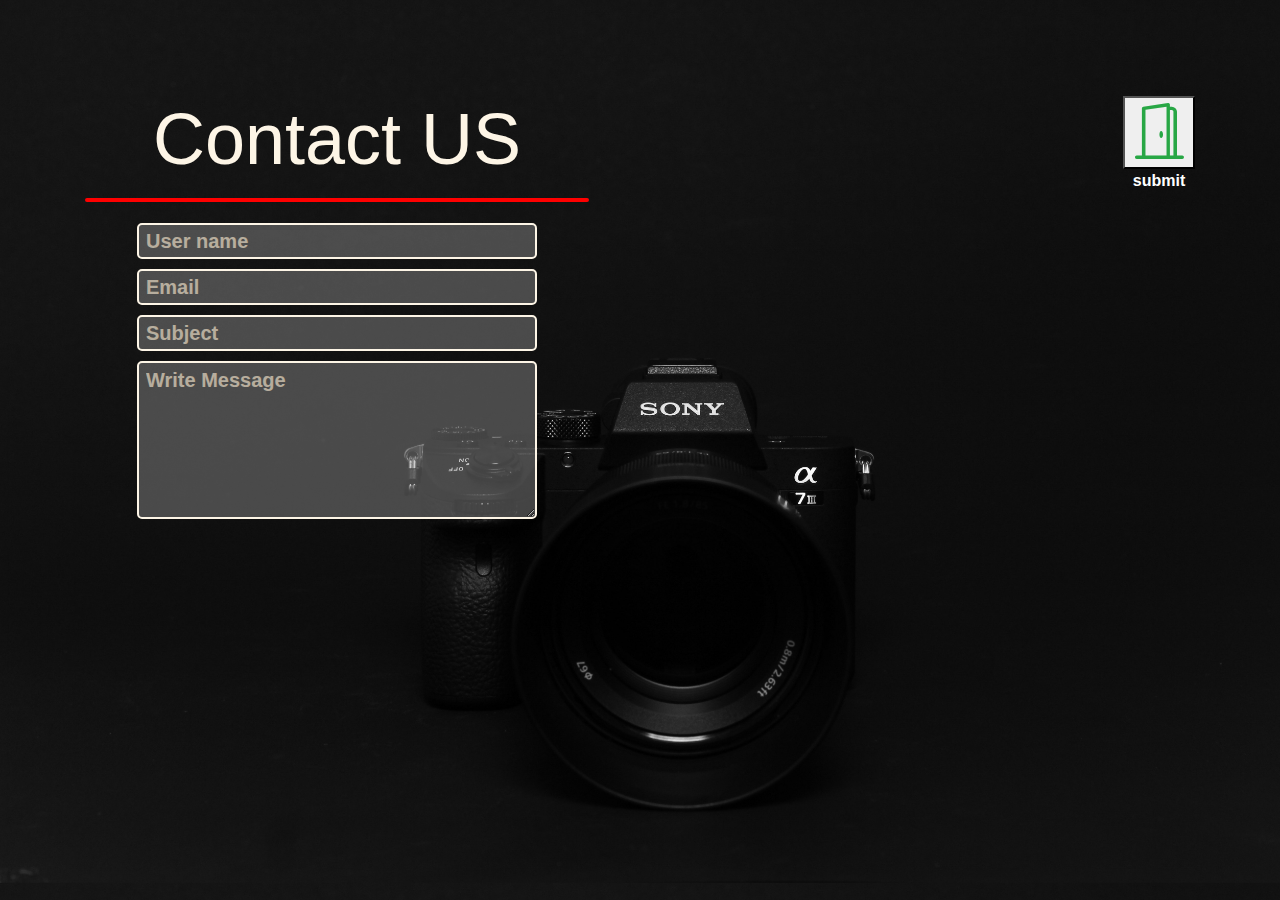
<file: HTML/contactus.html>
<!DOCTYPE html>
<html lang="en">
<head>
    <meta charset="UTF-8">
    <meta http-equiv="X-UA-Compatible" content="IE=edge">
    <meta name="viewport" content="width=device-width, initial-scale=1.0">
    <title>Contact Us</title>
    <link rel="stylesheet" href="https://maxcdn.bootstrapcdn.com/bootstrap/4.0.0/css/bootstrap.min.css" integrity="sha384-Gn5384xqQ1aoWXA+058RXPxPg6fy4IWvTNh0E263XmFcJlSAwiGgFAW/dAiS6JXm" crossorigin="anonymous">
    <script src="https://code.jquery.com/jquery-3.2.1.slim.min.js" integrity="sha384-KJ3o2DKtIkvYIK3UENzmM7KCkRr/rE9/Qpg6aAZGJwFDMVNA/GpGFF93hXpG5KkN" crossorigin="anonymous"></script>
    <script src="https://cdnjs.cloudflare.com/ajax/libs/popper.js/1.12.9/umd/popper.min.js" integrity="sha384-ApNbgh9B+Y1QKtv3Rn7W3mgPxhU9K/ScQsAP7hUibX39j7fakFPskvXusvfa0b4Q" crossorigin="anonymous"></script>
    <script src="https://maxcdn.bootstrapcdn.com/bootstrap/4.0.0/js/bootstrap.min.js" integrity="sha384-JZR6Spejh4U02d8jOt6vLEHfe/JQGiRRSQQxSfFWpi1MquVdAyjUar5+76PVCmYl" crossorigin="anonymous"></script>
    <link rel="stylesheet" href="https://cdn.jsdelivr.net/npm/bootstrap-icons@1.5.0/font/bootstrap-icons.css">
    <link rel="stylesheet" href="../CSS/contaft.css">

</head>

<body>
    <br><br><br><br>
    <div class="container text-center">
    <form action="index.html" class='formdis'>
        <div>
            <h1 class="display-3">
                Contact US <hr>
            </h1>
            <input class="txtlent"  type="text" placeholder="User name"> <br>
            <input class="txtlent"  type="email" placeholder="Email">  <br>
            <input class="txtlent"  type="email" placeholder="Subject">  <br>
            <textarea  class="txtlent" placeholder="Write Message" cols="30" rows="5"></textarea> <br>
        </div>
        <div>
            <button class="display-4" onclick="abcd()" ><i class="bi bi-door-open text-success" id='bton'></i></button>
        <span class="font-weight-bold text-white"> <br> submit</span>
        </div>
        
    </form>
    </div>

    <!-- <i class="bi bi-door-closed-fill text-success display-3"></i> -->
 
    <script>
        function abcd()
        {
            console.log("YES");
            var p=document.getElementById('bton').removeAttribute('class');
            var p=document.getElementById('bton').setAttribute('class','<i class="bi bi-door-closed-fill text-success display-3"></i>')
            
            console.log("SDFSDF");
        }
         
    </script>
</body>


</html>
</file>
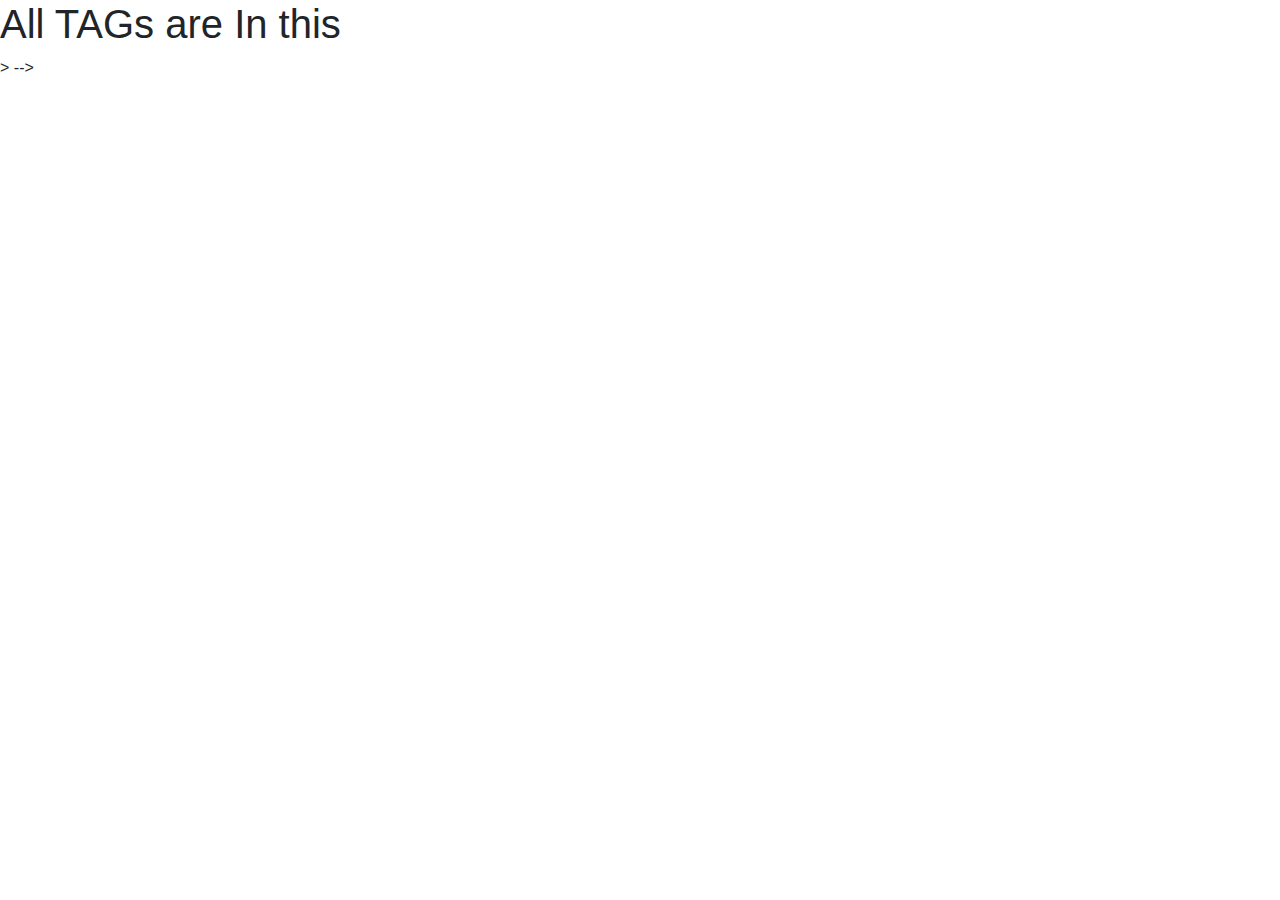
<file: HTML/temp.html>
<!DOCTYPE html>
<html lang="en">
<head>
    <meta charset="UTF-8">
    <meta http-equiv="X-UA-Compatible" content="IE=edge">
    <meta name="viewport" content="width=device-width, initial-scale=1.0">
    <title>Document</title>
    <link rel="stylesheet" href="https://maxcdn.bootstrapcdn.com/bootstrap/4.0.0/css/bootstrap.min.css" integrity="sha384-Gn5384xqQ1aoWXA+058RXPxPg6fy4IWvTNh0E263XmFcJlSAwiGgFAW/dAiS6JXm" crossorigin="anonymous">
    <script src="https://code.jquery.com/jquery-3.2.1.slim.min.js" integrity="sha384-KJ3o2DKtIkvYIK3UENzmM7KCkRr/rE9/Qpg6aAZGJwFDMVNA/GpGFF93hXpG5KkN" crossorigin="anonymous"></script>
    <script src="https://cdnjs.cloudflare.com/ajax/libs/popper.js/1.12.9/umd/popper.min.js" integrity="sha384-ApNbgh9B+Y1QKtv3Rn7W3mgPxhU9K/ScQsAP7hUibX39j7fakFPskvXusvfa0b4Q" crossorigin="anonymous"></script>
    <script src="https://maxcdn.bootstrapcdn.com/bootstrap/4.0.0/js/bootstrap.min.js" integrity="sha384-JZR6Spejh4U02d8jOt6vLEHfe/JQGiRRSQQxSfFWpi1MquVdAyjUar5+76PVCmYl" crossorigin="anonymous"></script>
    <link rel="stylesheet" href="https://cdn.jsdelivr.net/npm/bootstrap-icons@1.5.0/font/bootstrap-icons.css">
    <link rel="stylesheet" href="../CSS/index.css">

</head>
<body>
    <h1>All TAGs are In this </h1>>


    
<!-- <div class="manintro m-3">
    <div class="manintro1">
        <img src="../Images/back4.jpg" alt="" width="650px" height="635px">
    </div>
    <div class=" pl-3 manintro2 bg-muted ml-2">   
            <span class="h3"> HOT DEAL </span><br>
            <i class="bi bi-dot h4 text-primary"></i>
            <i class="bi bi-dot h4 text-danger"></i>
            <i class="bi bi-dot h4 text-warning"></i>
            <br><br>
            <h1 class="display-4 font-wight-bold">Tulos Draey Skirts</h1>
            <i class="bi bi-star-fill text-warning h5"></i>
            <i class="bi bi-star-fill text-warning h5"></i>
            <i class="bi bi-star-fill text-warning h5"></i>
            <i class="bi bi-star-fill text-warning h5"></i>
            <i class="bi bi-star-fill text-warning h5"></i>
            <span class="text-primary">(05 Reviews)</span>

            <h1 class="text-danger py-3">$230.00</h1>
            <p class="h6">
                Lorem ipsum dolor sit amet, consectetur adipisicing elit. Culpa, nobis rem quidem cum ea amet sapiente neque eveniet voluptates temporibus atque recusandae maiores vel sed ad provident id, iure quaerat quisquam quae sequi cupiditate asperiores delectus? Distinctio aliquam quas perspiciatis, tempore quidem soluta dolore dignissimos doloremque deleniti consequatur quam officia.
            </p>
            <br>
            <div>

                <i class="bi bi-arrow-return-right h4"></i>
                <span class="h4" >COLOR:</span>
                <span class="circle1"></span>
                <span class="circle2"></span>
                <span class="circle3"></span>
                <br><br>
                
                <i class="bi bi-arrow-return-right h3"></i>
                <span class="h4">SIZE:</span>
                
                <button class="btn btn-muted font-weight-bold ">S</button>
                <button class="btn btn-muted font-weight-bold ">M</button>
                <button class="btn btn-muted font-weight-bold ">L</button>
                <button class="btn btn-muted font-weight-bold ">XL</button>

                <br><br>

                <button class="btn btn-primary btn-lg ml-2"><span class="h1" id="DT1"></span><br><span class="h6" id='Mo1'>Days</span></button>

                <button class="btn btn-primary btn-lg ml-2"><span class="h1" id="DT2">25</span><br><span class="h6">min</span></button>

                <button class="btn btn-primary btn-lg ml-2"><span class="h1" id="DT3">25</span><br><span class="h6">Days</span></button>
                <button class="btn btn-primary btn-lg ml-2"><span class="h1" id="DT4">25</span><br><span class="h6">Days</span></button>
                
            </div>

        </div>
    <div style="clear: both;"></div>
  </div> --> -->


<!-- <section class="container-fluid">

    <div class="row" >
        <div class="CC1 col-4  ml-0">
            <h3 class="text-center">BEST SELL</h3>
            <hr style="background-color: red;">
            <div class="row container-fluid">
                <div class="col-6"><img src="../Images/m1.jpg" alt="" width="150px" height="150px" class="Imgg1"></div>
                <div class="col-6">
                    <div class="h5">Leatt Pro Jacket</div>
                    
                    <i class="bi bi-star-fill text-warning  text-sl"></i>
                    <i class="bi bi-star-fill text-warning  text-sl"></i>
                    <i class="bi bi-star-fill text-warning  text-sl"></i>
                    <i class="bi bi-star-fill text-warning  text-sl"></i>
                    <i class="bi bi-star-fill text-warning  text-sl"></i>
                
                <h3 class="text-danger">$99.00</h3>
                <button class="btn btn-sm btn-info"><i class="bi bi-cart-check"></i></button>
                <button class="btn btn-sm"><i class="bi bi-recycle"></i></button>
                <button class="btn btn-sm"><i class="bi bi-heart"></i></button>
                <button class="btn btn-sm"><i class="bi bi-eye-fill"></i></button>
            </div>
            </div>

            <br><br>
            <div class="row container-fluid">
                <div class="col-6"><img src="../Images/m2.jpeg" alt="" width="150px" height="150px" class="Imgg1"></div>
                <div class="col-6">
                    <div class="h5">Leatt Pro Jacket</div>
                    
                    <i class="bi bi-star-fill text-warning  text-sl"></i>
                    <i class="bi bi-star-fill text-warning  text-sl"></i>
                    <i class="bi bi-star-fill text-warning  text-sl"></i>
                    <i class="bi bi-star-fill text-warning  text-sl"></i>
                    <i class="bi bi-star-fill text-warning  text-sl"></i>
                
                <h3  class="text-danger">$99.00</h3>
                <button class="btn btn-sm btn-info"><i class="bi bi-cart-check"></i></button>
                <button class="btn btn-sm"><i class="bi bi-recycle"></i></button>
                <button class="btn btn-sm"><i class="bi bi-heart"></i></button>
                <button class="btn btn-sm"><i class="bi bi-eye-fill"></i></button>
            </div>
            </div>


            <br><br>
            <div class="row container-fluid">
                <div class="col-6"><img src="../Images/m3.jpg" alt="" width="150px" height="150px" class="Imgg1"></div>
                <div class="col-6">
                    <div class="h5">Leatt Pro Jacket</div>
                    
                    <i class="bi bi-star-fill text-warning  text-sl"></i>
                    <i class="bi bi-star-fill text-warning  text-sl"></i>
                    <i class="bi bi-star-fill text-warning  text-sl"></i>
                    <i class="bi bi-star-fill text-warning  text-sl"></i>
                    <i class="bi bi-star-fill text-warning  text-sl"></i>
                
                <h3 class="text-danger">$99.00</h3>
                <button class="btn btn-sm btn-info"><i class="bi bi-cart-check"></i></button>
                <button class="btn btn-sm"><i class="bi bi-recycle"></i></button>
                <button class="btn btn-sm"><i class="bi bi-heart"></i></button>
                <button class="btn btn-sm"><i class="bi bi-eye-fill"></i></button>
            </div>
            </div>

        </div>
        
        

        <div class="CC1 col-4  ml-0">
            <h3 class="text-center">TOP RATE</h3>
            <hr style="background-color: red;">
            <div class="row container-fluid">
                <div class="col-6"><img src="../Images/m1.jpg" alt="" width="150px" height="150px" class="Imgg1"></div>
                <div class="col-6">
                    <div class="h5">Leatt Pro Jacket</div>
                    
                    <i class="bi bi-star-fill text-warning  text-sl"></i>
                    <i class="bi bi-star-fill text-warning  text-sl"></i>
                    <i class="bi bi-star-fill text-warning  text-sl"></i>
                    <i class="bi bi-star-fill text-warning  text-sl"></i>
                    <i class="bi bi-star-fill text-warning  text-sl"></i>
                
                <h3 class="text-danger">$99.00</h3>
                <button class="btn btn-sm btn-info"><i class="bi bi-cart-check"></i></button>
                <button class="btn btn-sm"><i class="bi bi-recycle"></i></button>
                <button class="btn btn-sm"><i class="bi bi-heart"></i></button>
                <button class="btn btn-sm"><i class="bi bi-eye-fill"></i></button>
            </div>
            </div>

            <br><br>
            <div class="row container-fluid">
                <div class="col-6"><img src="../Images/m2.jpeg" alt="" width="150px" height="150px" class="Imgg1"></div>
                <div class="col-6">
                    <div class="h5">Leatt Pro Jacket</div>
                    
                    <i class="bi bi-star-fill text-warning  text-sl"></i>
                    <i class="bi bi-star-fill text-warning  text-sl"></i>
                    <i class="bi bi-star-fill text-warning  text-sl"></i>
                    <i class="bi bi-star-fill text-warning  text-sl"></i>
                    <i class="bi bi-star-fill text-warning  text-sl"></i>
                
                <h3 class="text-danger">$99.00</h3>
                <button class="btn btn-sm btn-info"><i class="bi bi-cart-check"></i></button>
                <button class="btn btn-sm"><i class="bi bi-recycle"></i></button>
                <button class="btn btn-sm"><i class="bi bi-heart"></i></button>
                <button class="btn btn-sm"><i class="bi bi-eye-fill"></i></button>
            </div>
            </div>


            <br><br>
            <div class="row container-fluid">
                <div class="col-6"><img src="../Images/m3.jpg" alt="" width="150px" height="150px" class="Imgg1"></div>
                <div class="col-6">
                    <div class="h5">Leatt Pro Jacket</div>
                    
                    <i class="bi bi-star-fill text-warning  text-sl"></i>
                    <i class="bi bi-star-fill text-warning  text-sl"></i>
                    <i class="bi bi-star-fill text-warning  text-sl"></i>
                    <i class="bi bi-star-fill text-warning  text-sl"></i>
                    <i class="bi bi-star-fill text-warning  text-sl"></i>
                
                <h3 class="text-danger">$99.00</h3>
                <button class="btn btn-sm btn-info"><i class="bi bi-cart-check"></i></button>
                <button class="btn btn-sm"><i class="bi bi-recycle"></i></button>
                <button class="btn btn-sm"><i class="bi bi-heart"></i></button>
                <button class="btn btn-sm"><i class="bi bi-eye-fill"></i></button>
            </div>
            </div>

        </div>






        <div class="CC1 col-4 ml-0">
            <h3 class="text-center">TOP SPECIAL</h3>
            <hr style="background-color: red;">
            <div class="row container-fluid">
                <div class="col-6"><img src="../Images/m1.jpg" alt="" width="150px" height="150px" class="Imgg1"></div>
                <div class="col-6">
                    <div class="h5">Leatt Pro Jacket</div>
                    
                    <i class="bi bi-star-fill text-warning  text-sl"></i>
                    <i class="bi bi-star-fill text-warning  text-sl"></i>
                    <i class="bi bi-star-fill text-warning  text-sl"></i>
                    <i class="bi bi-star-fill text-warning  text-sl"></i>
                    <i class="bi bi-star-fill text-warning  text-sl"></i>
                
                <h3 class="text-danger">$99.00</h3>
                <button class="btn btn-sm btn-info"><i class="bi bi-cart-check"></i></button>
                <button class="btn btn-sm"><i class="bi bi-recycle"></i></button>
                <button class="btn btn-sm"><i class="bi bi-heart"></i></button>
                <button class="btn btn-sm"><i class="bi bi-eye-fill"></i></button>
            </div>
            </div>

            <br><br>
            <div class="row container-fluid">
                <div class="col-6"><img src="../Images/m2.jpeg" alt="" width="150px" height="150px" class="Imgg1"></div>
                <div class="col-6">
                    <div class="h5">Leatt Pro Jacket</div>
                    
                    <i class="bi bi-star-fill text-warning  text-sl"></i>
                    <i class="bi bi-star-fill text-warning  text-sl"></i>
                    <i class="bi bi-star-fill text-warning  text-sl"></i>
                    <i class="bi bi-star-fill text-warning  text-sl"></i>
                    <i class="bi bi-star-fill text-warning  text-sl"></i>
                
                <h3 class="text-danger">$99.00</h3>
                <button class="btn btn-sm btn-info"><i class="bi bi-cart-check"></i></button>
                <button class="btn btn-sm"><i class="bi bi-recycle"></i></button>
                <button class="btn btn-sm"><i class="bi bi-heart"></i></button>
                <button class="btn btn-sm"><i class="bi bi-eye-fill"></i></button>
            </div>
            </div>


            <br><br>
            <div class="row container-fluid">
                <div class="col-6"><img src="../Images/m3.jpg" alt="" width="150px" height="150px" class="Imgg1"></div>
                <div class="col-6">
                    <div class="h5">Leatt Pro Jacket</div>
                    
                    <i class="bi bi-star-fill text-warning  text-sl"></i>
                    <i class="bi bi-star-fill text-warning  text-sl"></i>
                    <i class="bi bi-star-fill text-warning  text-sl"></i>
                    <i class="bi bi-star-fill text-warning  text-sl"></i>
                    <i class="bi bi-star-fill text-warning  text-sl"></i>
                
                <h3 class="text-danger">$99.00</h3>
                <button class="btn btn-sm btn-info"><i class="bi bi-cart-check"></i></button>
                <button class="btn btn-sm"><i class="bi bi-recycle"></i></button>
                <button class="btn btn-sm"><i class="bi bi-heart"></i></button>
                <button class="btn btn-sm"><i class="bi bi-eye-fill"></i></button>
            </div>
            </div>

        </div>
    </div>


    
</section>
     -->



<!-- <footer class="container-fluid">
    <div class="fot1 mx-auto">
        <br><br><br>
        <img src="../Images/footerprofile.jpg" alt="" class="" width="150px" height="150px" style="border-radius: 50%;">
        <p>
            Lorem, ipsum dol Lorem ipsum dolor sit amet consectetur adipisicing elit. Adipisci assumenda sit dicta blanditiis nulla at dolorum consectetur ducimus ipsum libero. or sit amet consectetur adipisicing elit. Aliquam nesciunt hic officiis nostrum cum asperiores! Nobis harum delectus, sint, eligendi nisi distinctio facere quidem amet error fugit placeat eius eaque.
        </p>
        <h2>Motu Patlu</h2>
        <h5>Cartoon Film</h5>
        <br>
    <h6>
        <i class="bi bi-circle p-2"></i>
        <i class="bi bi-circle p-2"></i>
        <i class="bi bi-circle p-2"></i>
    </h6>
    
</div>
    <div class="social">
        <div class="so1 p-2"><i class="bi bi-facebook"> FACEBOOK</i></div>
        <div class="so2 p-2"><i class="bi bi-instagram"> INSTAGRAM</i></div>
        <div class="so3 p-2"><i class="bi bi-twitter"> TWITTER</i></div>
        <div class="so4 p-2"><i class="bi bi-whatsapp"> WHATSAPP</i></div>
        <div class="so5 p-2"><i class="bi bi-telegram"> TELEGRAM</i></div>
        <div style="clear: both;;"></div>
    </div>

    <div class="fot2 mx-auto">
        <img src="../Images/logo.png" width="150px" alt="LOGO">
        <p>Lorem ipsum dolor sit amet consectetur adipisicing elit. Eos nostrum ratione animi eius voluptate impedit commodi hic consectetur mollitia inventore. Lorem ipsum dolor sit amet.</p>
        
        <i class="bi bi-dot display-4 text-primary"></i>
          <i class="bi bi-dot display-4 text-danger"></i>
          <i class="bi bi-dot display-4 text-warning"></i>

    </div>
    <div class="text-center">
        <img class='m-1' src="../Images/master.jpg" alt="card" width="55px" height="30px">
        <img class='m-1' src="../Images/paypal.png" alt="card" width="55px" height="30px">
        <img class='m-1' src="../Images/rupee.jpg" alt="card" width="55px" height="30px">
        <img class='m-1' src="../Images/visa.jpg" alt="card" width="55px" height="30px">
        <img class='m-1' src="../Images/paypal.png" alt="card" width="55px" height="30px">
        <img class='m-1' src="../Images/master.jpg" alt="card" width="55px" height="30px">
        
        <br><br>
    </div>

</footer> -->


<!-- COntact Us -->



<!-- <script>
    setInterval(count,1000);

    function count()
    {

mon=['Jan','Feb', 'Mar','April', 'May' ,'June', 'July' ,'Aug' ,'Sep' ,'Oct', 'Nov' ,'Dec']
var d=new Date();
var hr = d.getHours();
var mi = d.getMinutes();
var se = d.getSeconds() ;

console.log(hr , mi , se);

ans=document.getElementById('DT1');
ans.innerHTML=d.getDate();
ans=document.getElementById('Mo1');
ans.innerHTML=mon[d.getMonth()-1];

ans=document.getElementById('DT2');
ans.innerHTML=d.getHours();
ans=document.getElementById('Mo2');
ans.innerHTML='hours';

ans=document.getElementById('DT3');
ans.innerHTML=d.getMinutes();
ans=document.getElementById('Mo3');
ans.innerHTML='min';

ans=document.getElementById('DT4');
ans.innerHTML=d.getSeconds();
ans=document.getElementById('Mo1');
ans.innerHTML='sec';

    }
</script> -->


    </body>
</html>
</file>
<file: CSS/contaft.css>
body{
    background-image: url('../Images/back6.jpg');
    background-size: cover;
}

hr{
    width: 500px;
    border-radius: 50px;
    border: red solid 2px;
}
.txtlent{
    width: 400px;
    border-radius: 5px;
    margin: 5px 0px;
    border: oldlace solid 2px;
    background: rgba(148, 148, 148, 0.446);
    color: rgb(255, 253, 208);
    font-family: Verdana, Geneva, Tahoma, sans-serif;
    font-weight: bold;
    font-size: 20px;
}

.txtlent:focus{
    outline: none;
}
.txtlent::placeholder{padding-left: 5px; font-weight: bold;color: papayawhip; opacity: .6; font-family: 'Lucida Sans', 'Lucida Sans Regular', 'Lucida Grande', 'Lucida Sans Unicode', Geneva, Verdana, sans-serif;}

h1{
    color:oldlace;
}

.formdis{
    display: flex;
    justify-content: space-between;
}
</file>
<file: CSS/index.css>
.bord{border: solid rgb(5, 5, 128) 5px;}
.pm00{padding: 0px; margin: 0px;}
.logo{
    width: 100px;
    height: 50px;
}

nav{font-family: 'Grenze', serif; font-size: 20px;}

nav,main{
    background-color: #f2efef;
}


.carousel-caption {
      bottom: 100px;
   
}
.slidehr{
    background-color: aqua;
    padding: 0px;
    margin: 5px;
}
.sliderfont{
    font-family: 'Exo 2', sans-serif;
}
.hr1{
    width: 275px;
}
.hr2{
    width: 120px;
    margin-bottom: 50px;
}
.navhov:hover{
    font-size: 1.5rem;
    
}
/* Done Slider and nav bar  */


/* Start header now */


.btnsize{ width: 100%; padding: 10px 80px 10px 80px;}


.ulnav>li{display: inline; margin: 0px 10px 0px 10px ;}

/* man--------intro */

.manintro{ width: 100%;}
.manintro1{width: 49%; float: left;}
.manintro2{width: 49%; float: left;}
.font-blue{color: blue;}
.font-purple{color: purple;}
.circle1{background-color: red; border: red solid 2px;
margin : 0px 10px 0px 10px ; padding:0px 5px 0px 5px; border-radius: 50%;}

.circle2{background-color: rgb(46, 13, 135); border: rgb(46, 13, 135) solid 2px;
    margin : 0px 10px 0px 10px ; padding:0px 5px 0px 5px; border-radius: 50%;}

    
.circle3{background-color: rgb(131, 8, 121); border: rgb(131, 8, 121) solid 2px;
    margin : 0px 10px 0px 10px ; padding:0px 5px 0px 5px; border-radius: 50%;}

/* ----------------Instagram */

.img12{display: flex; justify-content: space-between;}

.Imgg1
{
    border: rgb(189, 189, 189) solid 2px; padding: 0px;
    box-shadow: -3px -3px 10px rgb(189, 189, 189);
}


footer{
    background-image: url('../Images/back5.jpg') ;
    background-size: cover;
}

.fot1{
    width: 80%;
    text-align: center;
    color: aliceblue;
}
.social{
    color: aliceblue;
    display: flex;
    text-align: center;
    justify-content: center;
    width: 100%;
}

.so1{background: #4267B2; width: 20%;}
.so2{background: #ff0090; width: 20%;}
.so3{background: #1DA1F2; width: 20%;}
.so4{background: #0f8804; width: 20%;}
.so5{background: #006AFF; width: 20%;}

.fot2{
    width: 60%;
    text-align: center;
    color: aliceblue;
}
</file>
